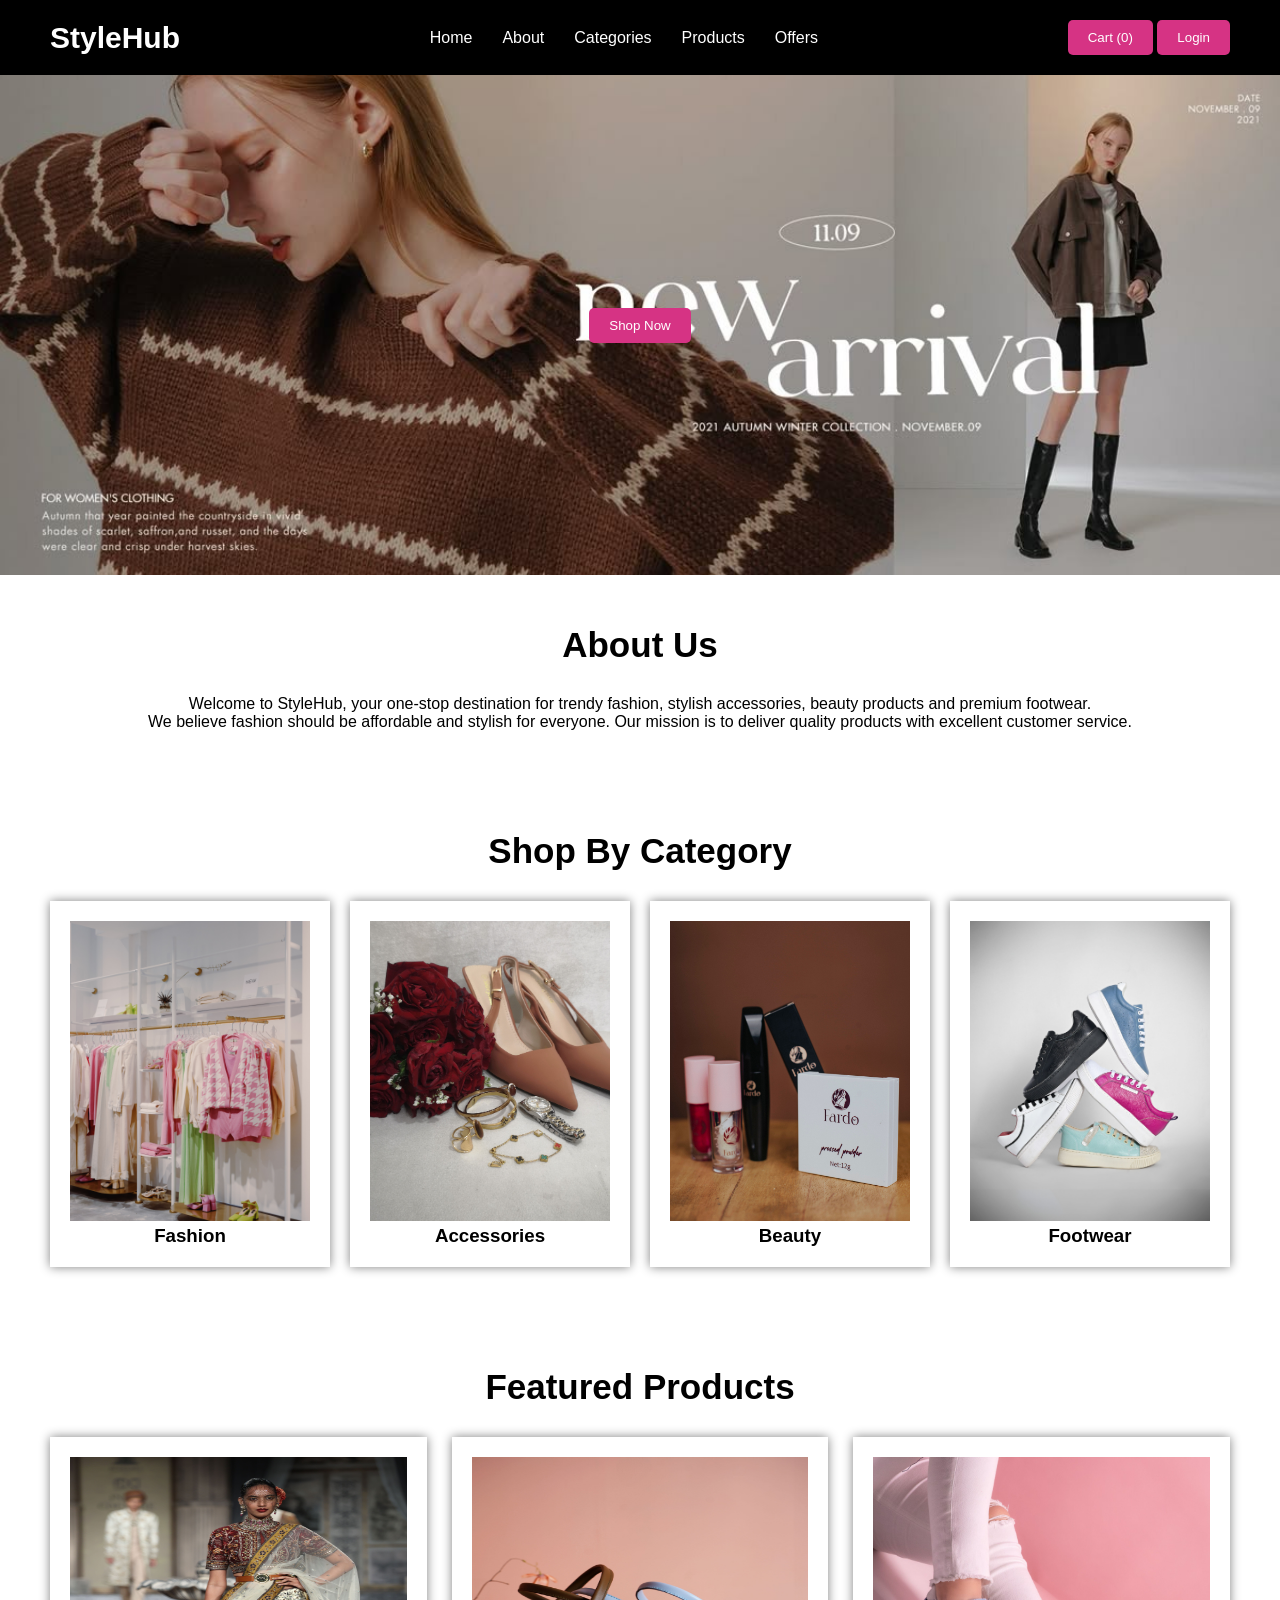
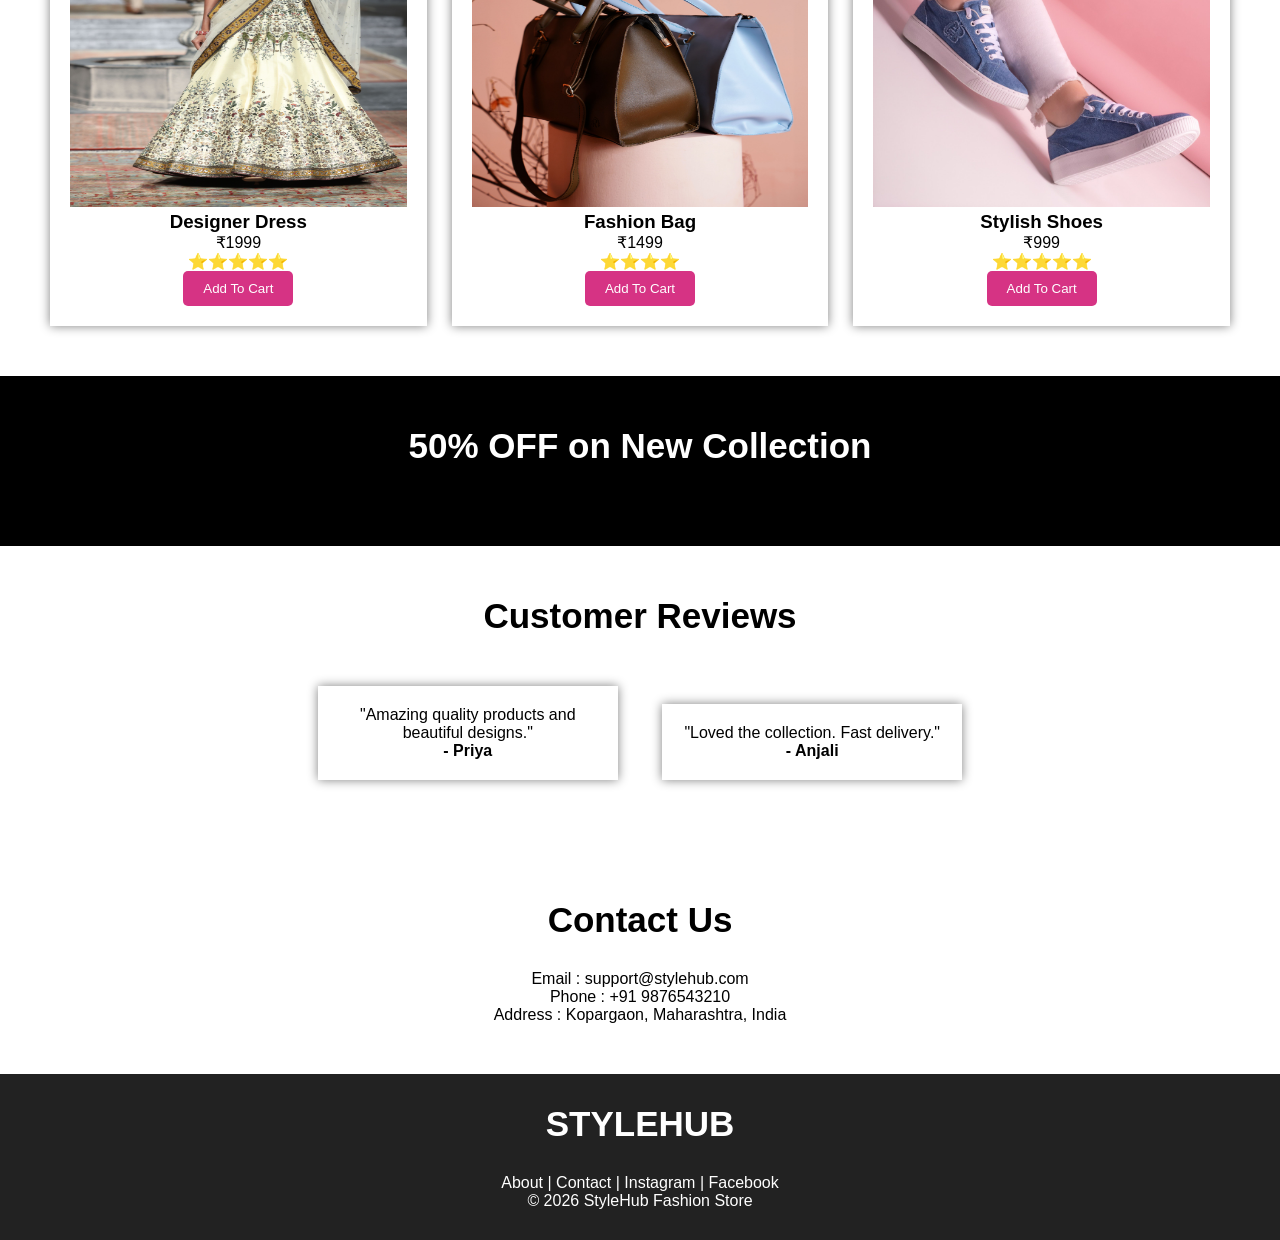
<file: index.html>
<!DOCTYPE html>
<html lang="en">

<head>
    <meta charset="UTF-8">
    <meta name="viewport" content="width=device-width, initial-scale=1.0">
    <title>StyleHub - Fashion Store</title>
    <link rel="stylesheet" href="style.css">
</head>

<body>

    <!-- Header -->
    <header>
        <nav>

            <div class="logo">
                StyleHub
            </div>

            <ul>
                <li><a href="index.html">Home</a></li>
                <li><a href="about.html">About</a></li>
                <li><a href="categories.html">Categories</a></li>
                <li><a href="products.html">Products</a></li>
                <li><a href="offers.html">Offers</a></li>
               
            </ul>

            <div class="buttons">
    <button id="cart-btn">Cart (0)</button>
    <button class="login-btn">Login</button>
</div>

        </nav>
    </header>

    <!-- Hero Section -->

   <section id="home" class="hero">

    <div class="hero-content">

        <a href="#products">
            <button class="shop-btn">Shop Now</button>
        </a>

    </div>

</section>

    <!-- About -->

    <section id="about" class="about">

        <h2>About Us</h2>

        <p>
            Welcome to StyleHub, your one-stop destination for trendy fashion,
            stylish accessories, beauty products and premium footwear.
        </p>

        <p>
            We believe fashion should be affordable and stylish for everyone.
            Our mission is to deliver quality products with excellent customer service.
        </p>

    </section>

    <!-- Categories -->

    <section id="categories" class="categories">

        <h2>Shop By Category</h2>

        <div class="category-container">

            <div class="card">
                <img src="images/category-fashion.jpg" alt="Fashion">
                <h3>Fashion</h3>
            </div>

            <div class="card">
                <img src="images/category-accessories.jpg" alt="Accessories">
                <h3>Accessories</h3>
            </div>

            <div class="card">
                <img src="images/category-beauty.jpg" alt="Beauty">
                <h3>Beauty</h3>
            </div>

            <div class="card">
                <img src="images/category-footwear.jpg" alt="Footwear">
                <h3>Footwear</h3>
            </div>

        </div>

    </section>

    <!-- Products -->

    <section id="products" class="products">

        <h2>Featured Products</h2>

        <div class="product-container">

            <div class="product-card">
                <img src="images/designer-dress.jpg" alt="Designer Dress">
                <h3>Designer Dress</h3>
                <p>₹1999</p>
                <p>⭐⭐⭐⭐⭐</p>
                <button class="add-to-cart">Add To Cart</button>
            </div>

            <div class="product-card">
                <img src="images/fashion-bag.jpg" alt="Fashion Bag">
                <h3>Fashion Bag</h3>
                <p>₹1499</p>
                <p>⭐⭐⭐⭐</p>
                <button class="add-to-cart">Add To Cart</button>
            </div>

            <div class="product-card">
                <img src="images/shoes.jpg" alt="Stylish Shoes">
                <h3>Stylish Shoes</h3>
                <p>₹999</p>
                <p>⭐⭐⭐⭐⭐</p>
                <button class="add-to-cart">Add To Cart</button>
            </div>

        </div>

    </section>

    <!-- Offers -->

    <section id="offers" class="offer">

        <h2>50% OFF on New Collection</h2>


    </section>

    <!-- Reviews -->

    <section class="reviews">

        <h2>Customer Reviews</h2>

        <div class="review-box">
            <p>"Amazing quality products and beautiful designs."</p>
            <h4>- Priya</h4>
        </div>

        <div class="review-box">
            <p>"Loved the collection. Fast delivery."</p>
            <h4>- Anjali</h4>
        </div>

    </section>

    <!-- Contact -->

    <section id="contact" class="contact">

        <h2>Contact Us</h2>

        <p>Email : support@stylehub.com</p>

        <p>Phone : +91 9876543210</p>

        <p>Address : Kopargaon, Maharashtra, India</p>

    </section>

    <!-- Footer -->

    <footer>

        <h2>STYLEHUB</h2>

        <p>
            About | Contact | Instagram | Facebook
        </p>

        <p>
            © 2026 StyleHub Fashion Store
        </p>

    </footer>

    <script src="script.js"></script>

</body>

</html>
</file>
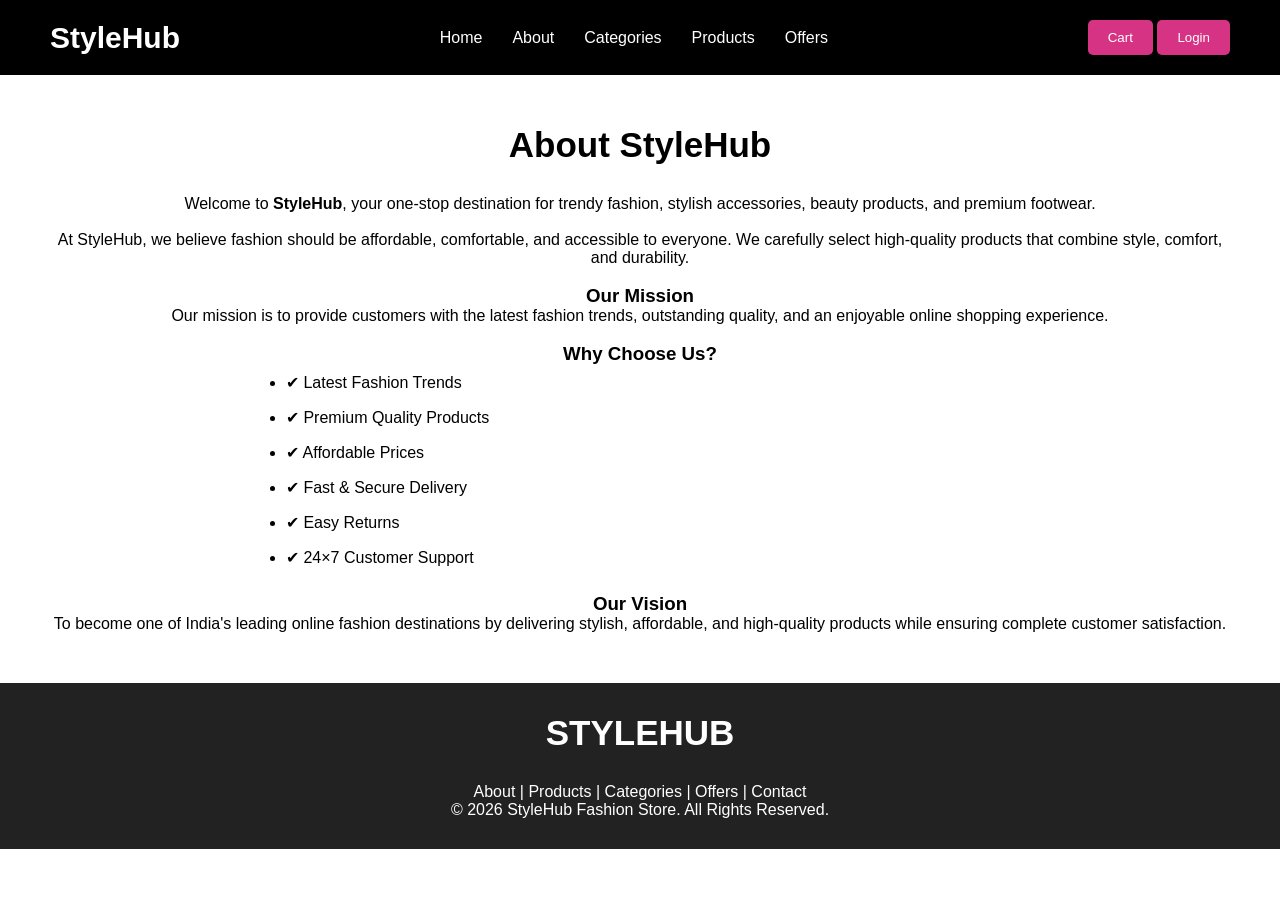
<file: about.html>
<!DOCTYPE html>
<html lang="en">

<head>
    <meta charset="UTF-8">
    <meta name="viewport" content="width=device-width, initial-scale=1.0">
    <title>About - StyleHub</title>
    <link rel="stylesheet" href="style.css">
</head>

<body>

    <!-- Header -->
    <header>
        <nav>

            <div class="logo">
                StyleHub
            </div>

            <ul>
                <li><a href="index.html">Home</a></li>
                <li><a href="about.html">About</a></li>
                <li><a href="categories.html">Categories</a></li>
                <li><a href="products.html">Products</a></li>
                <li><a href="offers.html">Offers</a></li>
                
            </ul>

            <div class="buttons">
                <button class="cart-btn">Cart</button>
                <button class="login-btn">Login</button>
            </div>

        </nav>
    </header>

    <!-- About Section -->

    <section class="about">

        <h2>About StyleHub</h2>

        <p>
            Welcome to <strong>StyleHub</strong>, your one-stop destination for
            trendy fashion, stylish accessories, beauty products, and premium footwear.
        </p>

        <br>

        <p>
            At StyleHub, we believe fashion should be affordable, comfortable,
            and accessible to everyone. We carefully select high-quality products
            that combine style, comfort, and durability.
        </p>

        <br>

        <h3>Our Mission</h3>

        <p>
            Our mission is to provide customers with the latest fashion trends,
            outstanding quality, and an enjoyable online shopping experience.
        </p>

        <br>

        <h3>Why Choose Us?</h3>

        <ul style="width:60%; margin:auto; text-align:left; line-height:35px;">
            <li>✔ Latest Fashion Trends</li>
            <li>✔ Premium Quality Products</li>
            <li>✔ Affordable Prices</li>
            <li>✔ Fast & Secure Delivery</li>
            <li>✔ Easy Returns</li>
            <li>✔ 24×7 Customer Support</li>
        </ul>

        <br>

        <h3>Our Vision</h3>

        <p>
            To become one of India's leading online fashion destinations by
            delivering stylish, affordable, and high-quality products while
            ensuring complete customer satisfaction.
        </p>

    </section>

    <!-- Footer -->

    <footer>

        <h2>STYLEHUB</h2>

        <p>
            About | Products | Categories | Offers | Contact
        </p>

        <p>
            © 2026 StyleHub Fashion Store. All Rights Reserved.
        </p>

    </footer>

    <script src="script.js"></script>

</body>

</html>
</file>
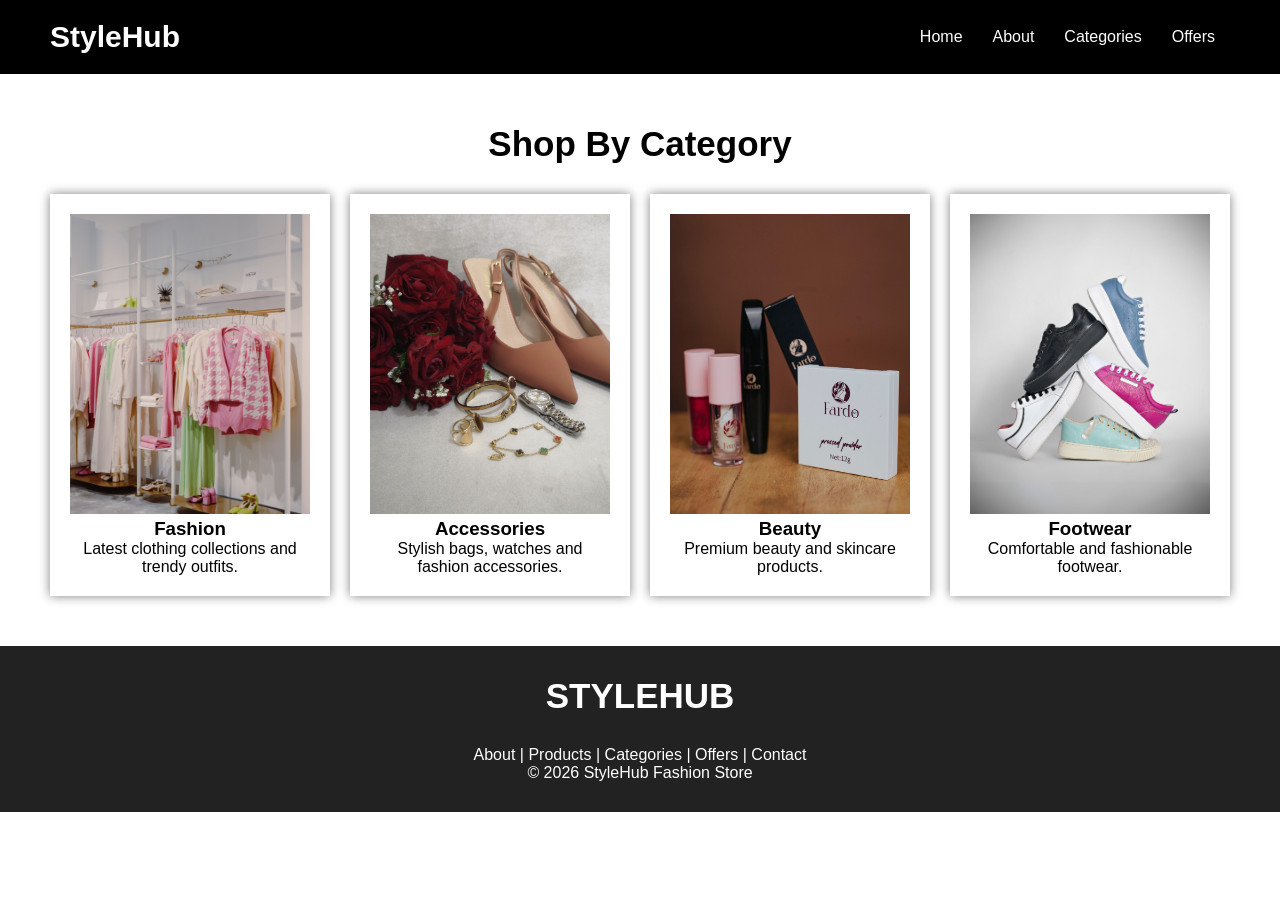
<file: categories.html>
<!DOCTYPE html>
<html lang="en">

<head>
    <meta charset="UTF-8">
    <meta name="viewport" content="width=device-width, initial-scale=1.0">
    <title>Categories - StyleHub</title>
    <link rel="stylesheet" href="style.css">
</head>

<body>

<header>
    <nav>

        <div class="logo">
            StyleHub
        </div>

        <ul>
            <li><a href="index.html">Home</a></li>
            <li><a href="about.html">About</a></li>
            <li><a href="categories.html">Categories</a></li>
            <li><a href="offers.html">Offers</a></li>
            
        </ul>

    </nav>
</header>


<section class="categories">

    <h2>Shop By Category</h2>

    <div class="category-container">

        <div class="card">
            <img src="images/category-fashion.jpg" alt="Fashion">
            <h3>Fashion</h3>
            <p>Latest clothing collections and trendy outfits.</p>
        </div>


        <div class="card">
            <img src="images/category-accessories.jpg" alt="Accessories">
            <h3>Accessories</h3>
            <p>Stylish bags, watches and fashion accessories.</p>
        </div>


        <div class="card">
            <img src="images/category-beauty.jpg" alt="Beauty">
            <h3>Beauty</h3>
            <p>Premium beauty and skincare products.</p>
        </div>


        <div class="card">
            <img src="images/category-footwear.jpg" alt="Footwear">
            <h3>Footwear</h3>
            <p>Comfortable and fashionable footwear.</p>
        </div>


    </div>

</section>


<footer>

<h2>STYLEHUB</h2>

<p>
About | Products | Categories | Offers | Contact
</p>

<p>
© 2026 StyleHub Fashion Store
</p>

</footer>


</body>

</html>
</file>
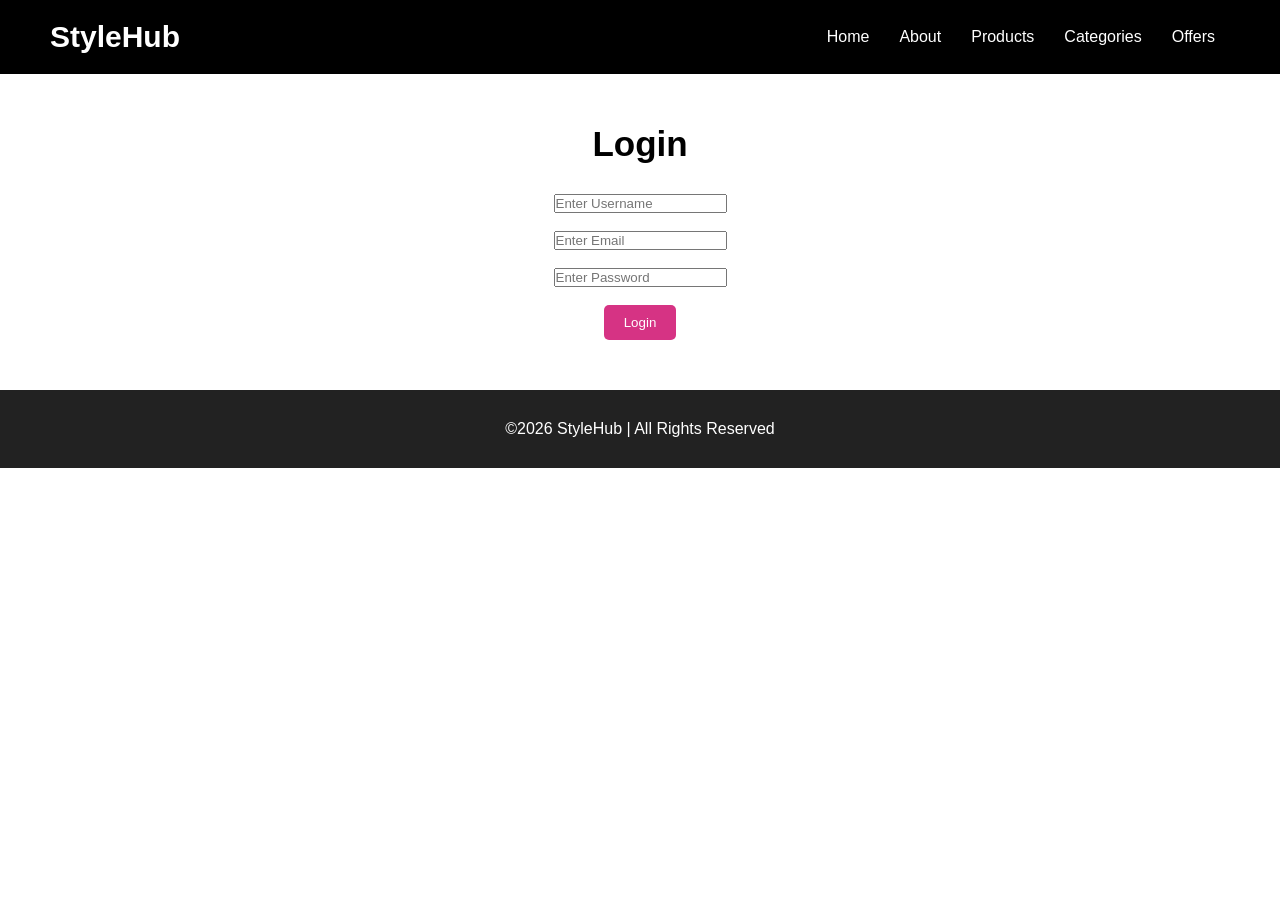
<file: login.html>
<!DOCTYPE html>
<html lang="en">

<head>
    <meta charset="UTF-8">
    <meta name="viewport" content="width=device-width, initial-scale=1.0">
    <title>Login - StyleHub</title>
    <link rel="stylesheet" href="style.css">
</head>

<body>

    <!-- Header -->
    <header>

        <nav>

            <div class="logo">
                StyleHub
            </div>

            <ul>
                <li><a href="index.html">Home</a></li>
                <li><a href="about.html">About</a></li>
                <li><a href="products.html">Products</a></li>
                <li><a href="categories.html">Categories</a></li>
                <li><a href="offers.html">Offers</a></li>
                
            </ul>

        </nav>

    </header>

    <!-- Login Section -->

    <section class="login">

        <h2>Login</h2>

        <form id="loginForm">

            <input type="text" id="username" placeholder="Enter Username">

            <br><br>

            <input type="email" id="email" placeholder="Enter Email">

            <br><br>

            <input type="password" id="password" placeholder="Enter Password">

            <br><br>

            <button type="submit">Login</button>

        </form>

    </section>

    <!-- Footer -->

    <footer>

        <p>©2026 StyleHub | All Rights Reserved</p>

    </footer>

    <!-- JavaScript -->
    <script src="login.js"></script>

</body>

</html>
</file>
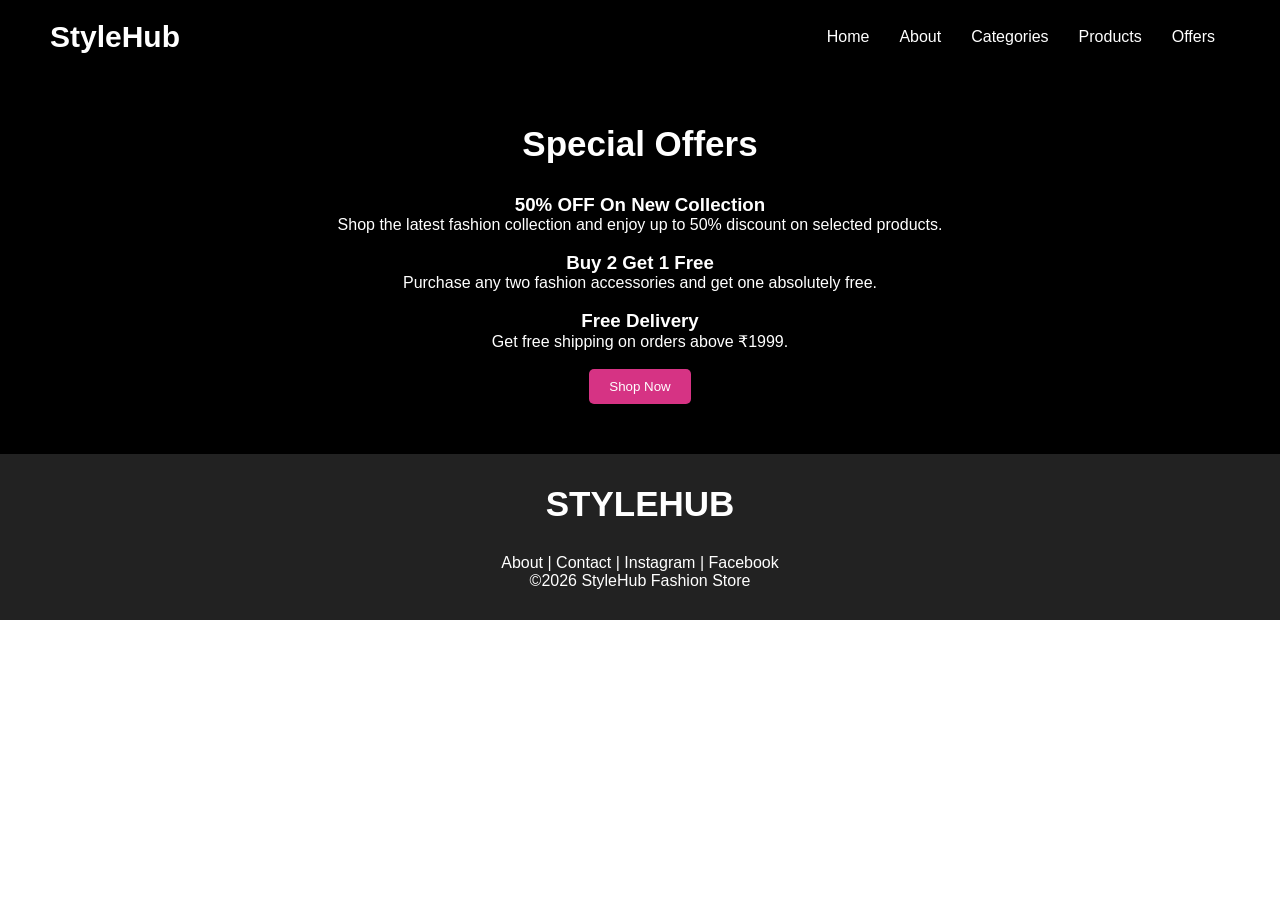
<file: offers.html>
<!DOCTYPE html>
<html lang="en">

<head>
    <meta charset="UTF-8">
    <meta name="viewport" content="width=device-width, initial-scale=1.0">
    <title>Offers - StyleHub</title>
    <link rel="stylesheet" href="style.css">
</head>

<body>

<header>

<nav>

<div class="logo">StyleHub</div>

<ul>
    <li><a href="index.html">Home</a></li>
    <li><a href="about.html">About</a></li>
    <li><a href="categories.html">Categories</a></li>
    <li><a href="products.html">Products</a></li>
    <li><a href="offers.html">Offers</a></li>
   
</ul>

</nav>

</header>

<section class="offer">

    <h2>Special Offers</h2>

    <h3>50% OFF On New Collection</h3>

    <p>
        Shop the latest fashion collection and enjoy up to 50% discount on selected products.
    </p>

    <br>

    <h3>Buy 2 Get 1 Free</h3>

    <p>
        Purchase any two fashion accessories and get one absolutely free.
    </p>

    <br>

    <h3>Free Delivery</h3>

    <p>
        Get free shipping on orders above ₹1999.
    </p>

    <br>

    <a href="products.html">
        <button>Shop Now</button>
    </a>

</section>

<footer>

<h2>STYLEHUB</h2>

<p>
About | Contact | Instagram | Facebook
</p>

<p>
©2026 StyleHub Fashion Store
</p>

</footer>

</body>

</html>
</file>
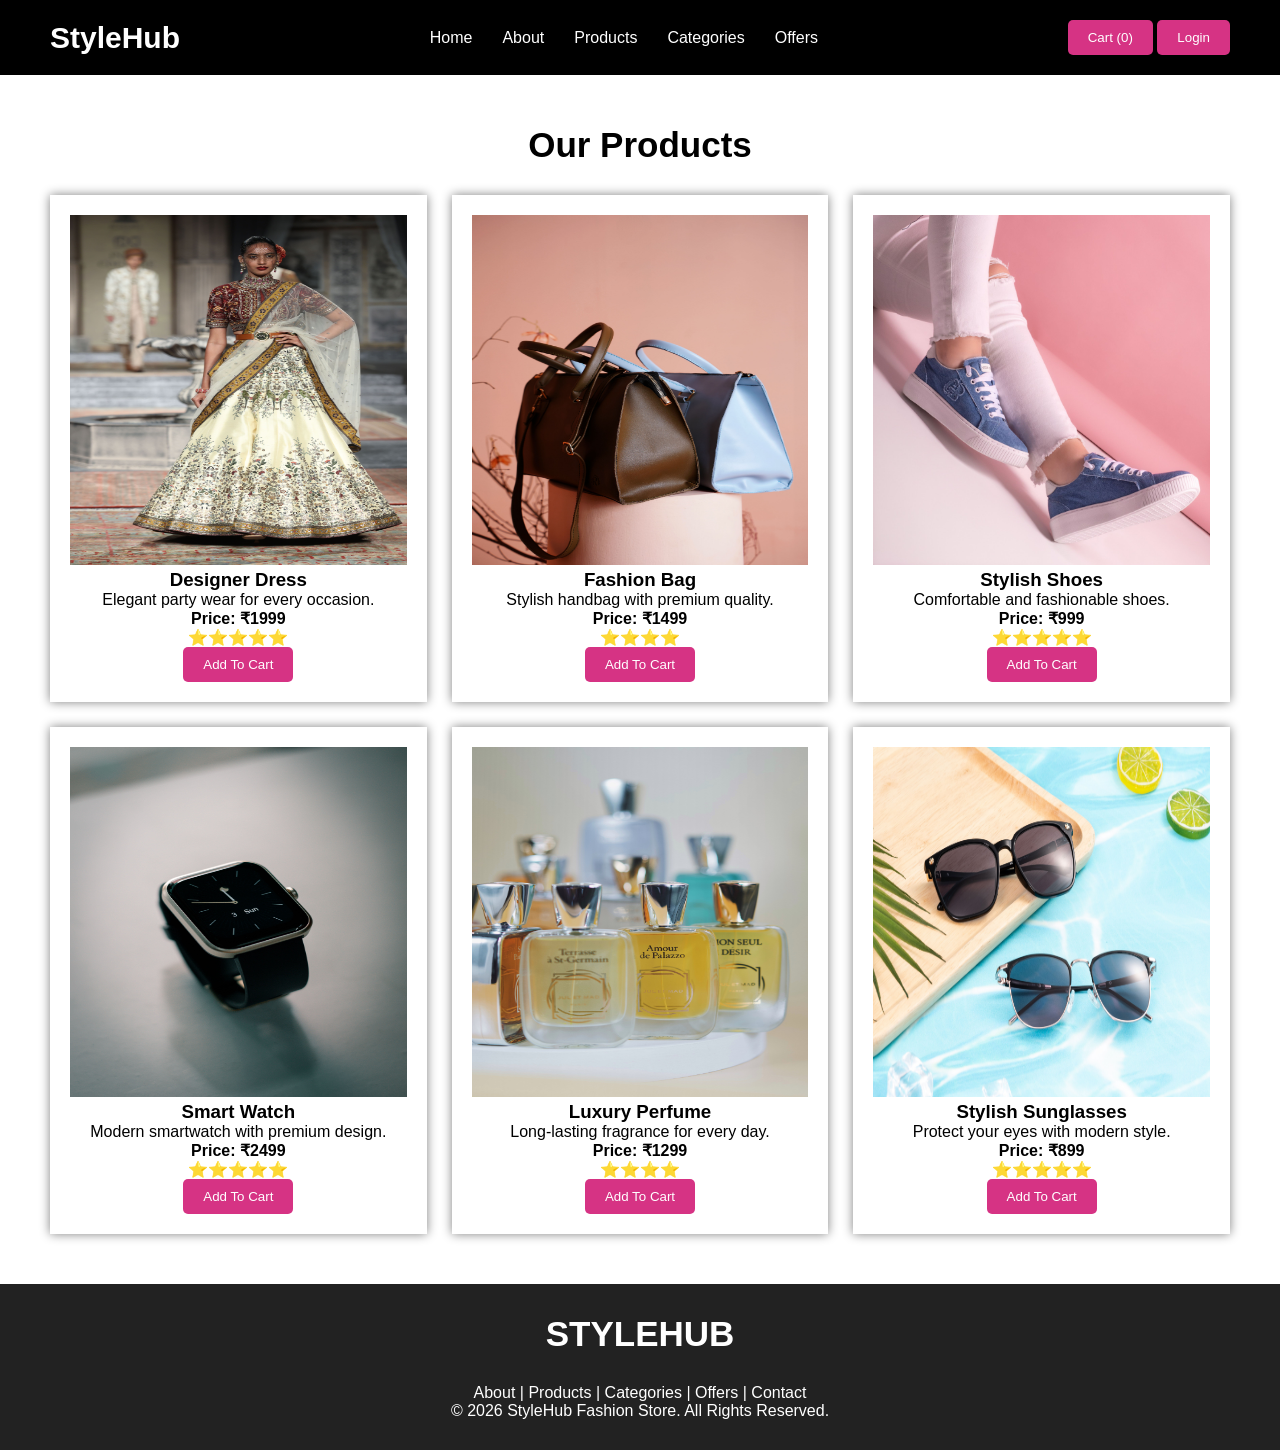
<file: products.html>
<!DOCTYPE html>
<html lang="en">

<head>
    <meta charset="UTF-8">
    <meta name="viewport" content="width=device-width, initial-scale=1.0">
    <title>Products - StyleHub</title>
    <link rel="stylesheet" href="style.css">
</head>

<body>

    <!-- Header -->
    <header>
        <nav>

            <div class="logo">
                StyleHub
            </div>

            <ul>
                <li><a href="index.html">Home</a></li>
                <li><a href="about.html">About</a></li>
                <li><a href="products.html">Products</a></li>
                <li><a href="categories.html">Categories</a></li>
                <li><a href="offers.html">Offers</a></li>
                
            </ul>

            <div class="buttons">
                <button class="cart-btn">Cart (0)</button>
                <button class="login-btn">Login</button>
            </div>

        </nav>
    </header>

    <!-- Products Section -->

    <section class="products">

        <h2>Our Products</h2>

        <div class="product-container">

            <div class="product-card">
                <img src="images/designer-dress.jpg" alt="Designer Dress">
                <h3>Designer Dress</h3>
                <p>Elegant party wear for every occasion.</p>
                <p><strong>Price: ₹1999</strong></p>
                <p>⭐⭐⭐⭐⭐</p>
                <button class="add-to-cart">Add To Cart</button>
            </div>

            <div class="product-card">
                <img src="images/fashion-bag.jpg" alt="Fashion Bag">
                <h3>Fashion Bag</h3>
                <p>Stylish handbag with premium quality.</p>
                <p><strong>Price: ₹1499</strong></p>
                <p>⭐⭐⭐⭐</p>
                <button class="add-to-cart">Add To Cart</button>
            </div>

            <div class="product-card">
                <img src="images/shoes.jpg" alt="Stylish Shoes">
                <h3>Stylish Shoes</h3>
                <p>Comfortable and fashionable shoes.</p>
                <p><strong>Price: ₹999</strong></p>
                <p>⭐⭐⭐⭐⭐</p>
                <button class="add-to-cart">Add To Cart</button>
            </div>

            <div class="product-card">
                <img src="images/smartwatch.jpg" alt="Smart Watch">
                <h3>Smart Watch</h3>
                <p>Modern smartwatch with premium design.</p>
                <p><strong>Price: ₹2499</strong></p>
                <p>⭐⭐⭐⭐⭐</p>
                <button class="add-to-cart">Add To Cart</button>
            </div>

            <div class="product-card">
                <img src="images/perfume.jpg" alt="Perfume">
                <h3>Luxury Perfume</h3>
                <p>Long-lasting fragrance for every day.</p>
                <p><strong>Price: ₹1299</strong></p>
                <p>⭐⭐⭐⭐</p>
                <button class="add-to-cart">Add To Cart</button>
            </div>

            <div class="product-card">
                <img src="images/sunglasses.jpg" alt="Sunglasses">
                <h3>Stylish Sunglasses</h3>
                <p>Protect your eyes with modern style.</p>
                <p><strong>Price: ₹899</strong></p>
                <p>⭐⭐⭐⭐⭐</p>
                <button class="add-to-cart">Add To Cart</button>
            </div>

        </div>

    </section>

    <!-- Footer -->

    <footer>

        <h2>STYLEHUB</h2>

        <p>
            About | Products | Categories | Offers | Contact
        </p>

        <p>
            © 2026 StyleHub Fashion Store. All Rights Reserved.
        </p>

    </footer>

    <script src="script.js"></script>

</body>

</html>
</file>
<file: style.css>
*{
    margin:0;
    padding:0;
    box-sizing:border-box;
    font-family:Arial, sans-serif;
}


/* Navbar */

nav{
    display:flex;
    justify-content:space-between;
    align-items:center;
    padding:20px 50px;
    background:black;
}


.logo{
    color:white;
    font-size:30px;
    font-weight:bold;
}


nav ul{
    display:flex;
    list-style:none;
}


nav ul li{
    margin:0 15px;
}


nav ul li a{
    color:white;
    text-decoration:none;
}


button{
    padding:10px 20px;
    border:none;
    background:#d63384;
    color:white;
    cursor:pointer;
    border-radius:5px;
}


/* Hero */

.hero{

    height:500px;
    background:url("images/front_page.jpeg");
    background-size:cover;
    background-position:center;

    display:flex;
    justify-content:center;
    align-items:center;
    text-align:center;
}


.hero h1{

    font-size:50px;
    color:white;

}


.hero p{

    font-size:22px;
    color:white;
    margin:20px;

}



/* Common Section */

section{

    padding:50px;

    text-align:center;

}


h2{

    font-size:35px;
    margin-bottom:30px;

}



/* Categories */


.category-container{

    display:grid;
    grid-template-columns:repeat(4,1fr);
    gap:20px;

}


.card{

    box-shadow:0 0 10px gray;
    padding:20px;

}


.card img{

    width:100%;
    height:300px;
    object-fit:cover;

}



/* Products */


.product-container{

    display:grid;
    grid-template-columns:repeat(3,1fr);
    gap:25px;

}


.product-card{

    box-shadow:0 0 10px gray;
    padding:20px;

}


.product-card img{

    width:100%;
    height:350px;

}



/* Offer */

.offer{

    background:black;
    color:white;

}



/* Reviews */

.review-box{

    display:inline-block;
    width:300px;
    padding:20px;
    margin:20px;
    box-shadow:0 0 10px gray;

}



/* Footer */


footer{

    background:#222;
    color:white;
    text-align:center;
    padding:30px;

}



/* Responsive Design */

@media(max-width:768px){

    nav{
        flex-direction:column;
    }


    nav ul{
        flex-direction:column;
        margin:20px;
    }


    .category-container{

        grid-template-columns:1fr;

    }


    .product-container{

        grid-template-columns:1fr;

    }


    .hero h1{

        font-size:35px;

    }

}
</file>
